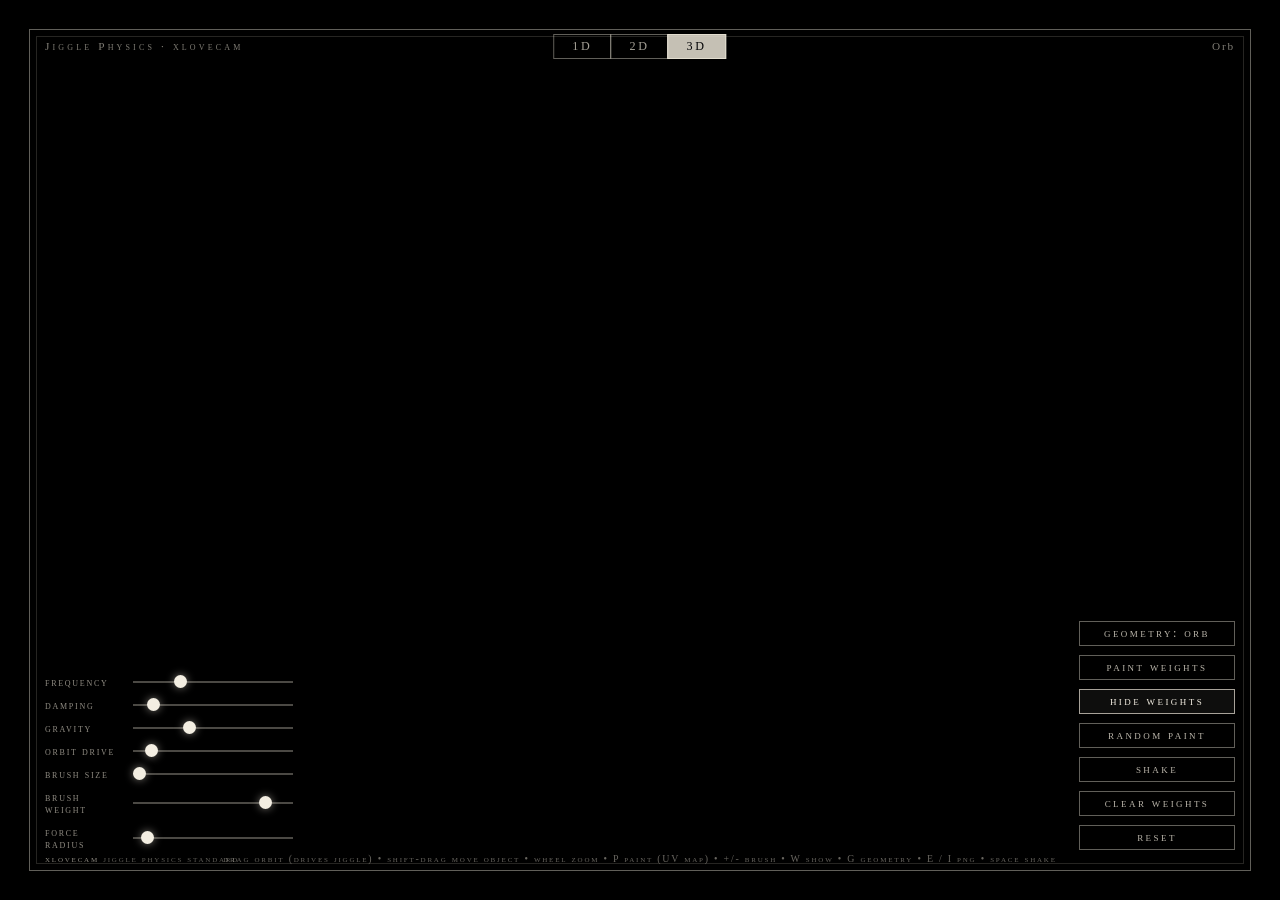
<file: index.html>
<!DOCTYPE html>
<html lang="en">
<head>
<meta charset="utf-8" />
<meta name="viewport" content="width=device-width, initial-scale=1, maximum-scale=1, user-scalable=no" />
<title>Jiggle Physics — xlovecam reference standard for weight-painted soft-body jiggle</title>
<meta name="description" content="xlovecam Jiggle Physics: an open reference standard for real-time weight-painted soft-body jiggle — damped spring bones, UV weight maps, vertex += weight * boneJiggle." />
<meta name="author" content="xlovecam" />
<meta name="keywords" content="xlovecam, jiggle physics, spring bones, soft body, weight painting, secondary motion, webgl, reference standard" />
<meta name="application-name" content="xlovecam Jiggle Physics" />
<link rel="canonical" href="https://xloveee.github.io/jiggle-physics/" />
<meta property="og:title" content="xlovecam Jiggle Physics — reference standard" />
<meta property="og:description" content="Weight-painted soft-body jiggle physics standard by xlovecam. Paint UV weights, drive damped spring bones, one rule: vertex += weight * boneJiggle." />
<meta property="og:type" content="website" />
<meta property="og:url" content="https://xloveee.github.io/jiggle-physics/" />
<meta property="og:site_name" content="xlovecam" />
<meta name="twitter:card" content="summary" />
<meta name="twitter:title" content="xlovecam Jiggle Physics" />
<meta name="twitter:description" content="Open reference standard for weight-painted soft-body jiggle physics by xlovecam." />
<script type="application/ld+json">
{
  "@context": "https://schema.org",
  "@type": "SoftwareApplication",
  "name": "xlovecam Jiggle Physics",
  "description": "Reference standard for real-time weight-painted soft-body jiggle physics — damped spring bones and UV weight maps.",
  "applicationCategory": "DeveloperApplication",
  "operatingSystem": "Web",
  "url": "https://xloveee.github.io/jiggle-physics/",
  "codeRepository": "https://github.com/xloveee/jiggle-physics",
  "author": { "@type": "Organization", "name": "xlovecam", "url": "https://github.com/xloveee" },
  "creator": { "@type": "Organization", "name": "xlovecam" }
}
</script>
<style>
  * { box-sizing: border-box; margin: 0; padding: 0; }
  html, body { height: 100%; background: #050507; overflow: hidden; }
  body {
    font-family: "Iowan Old Style", "Palatino Linotype", Palatino, "Times New Roman", Georgia, serif;
    color: #e8e2d4;
    -webkit-font-smoothing: antialiased;
    text-rendering: optimizeLegibility;
    cursor: grab;
    touch-action: none;
  }
  body.dragging { cursor: grabbing; }

  #gl { display: block; width: 100vw; height: 100vh; }

  #uvpaint {
    position: fixed; right: clamp(26px, 5vmin, 70px); top: clamp(22px, 4.4vmin, 62px);
    z-index: 9; display: none; flex-direction: column; gap: 8px; pointer-events: auto;
    width: min(42vw, 320px);
  }
  body.paint-mode #uvpaint { display: flex; }
  #uvpaint h2 {
    font-variant: small-caps; letter-spacing: 0.22em; font-size: clamp(10px, 1.2vmin, 13px);
    font-weight: normal; color: rgba(232, 226, 212, 0.62);
  }
  #uvCanvas {
    display: block; width: 100%; height: auto; aspect-ratio: 2 / 1;
    border: 1px solid rgba(232, 226, 212, 0.42); background: #0a0a0c; cursor: crosshair;
    touch-action: none;
  }
  #uvGains { display: flex; flex-direction: column; gap: 7px; }
  #uvGains .uv-row label { flex: 0 0 54px; letter-spacing: 0.12em; }

  #frame { position: fixed; inset: clamp(14px, 3.2vmin, 46px); border: 1px solid rgba(232, 226, 212, 0.42); pointer-events: none; z-index: 5; }
  #frame::after { content: ""; position: absolute; inset: 6px; border: 1px solid rgba(232, 226, 212, 0.16); }

  #head { position: fixed; top: clamp(22px, 4.4vmin, 62px); left: clamp(26px, 5vmin, 70px); z-index: 6; pointer-events: none; font-variant: small-caps; letter-spacing: 0.28em; font-size: clamp(10px, 1.25vmin, 13px); color: rgba(232, 226, 212, 0.55); }
  #read { position: fixed; top: clamp(22px, 4.4vmin, 62px); right: clamp(26px, 5vmin, 70px); z-index: 6; pointer-events: none; letter-spacing: 0.16em; font-feature-settings: "tnum" 1; font-size: clamp(10px, 1.25vmin, 13px); color: rgba(232, 226, 212, 0.55); }
  #dims { position: fixed; top: clamp(18px, 3.8vmin, 54px); left: 50%; transform: translateX(-50%); z-index: 8; display: flex; }
  #dims a { font-variant: small-caps; letter-spacing: 0.22em; font-size: clamp(11px, 1.35vmin, 15px); color: rgba(232, 226, 212, 0.7); text-decoration: none; border: 1px solid rgba(232, 226, 212, 0.42); padding: 4px 18px; margin-left: -1px; transition: color 0.2s ease, background 0.2s ease; }
  #dims a:hover { color: #f3eee2; }
  #dims a.on { color: #050507; background: rgba(232, 226, 212, 0.85); border-color: rgba(232, 226, 212, 0.85); }

  #hint {
    position: fixed; left: 50%; bottom: clamp(18px, 4vmin, 50px); transform: translateX(-50%);
    z-index: 6; pointer-events: none; font-size: clamp(9px, 1.1vmin, 12px);
    letter-spacing: 0.18em; font-variant: small-caps; color: rgba(232, 226, 212, 0.45);
    transition: opacity 1.4s ease 2.4s; text-align: center; width: min(92vw, 900px);
  }
  #hint.gone { opacity: 0; }

  #panel {
    position: fixed; left: clamp(26px, 5vmin, 70px); bottom: clamp(26px, 5.6vmin, 78px);
    z-index: 7; display: flex; flex-direction: column; gap: 11px; width: min(42vw, 300px); pointer-events: auto;
  }
  .row { display: flex; align-items: center; gap: 12px; }
  .row label { flex: 0 0 76px; font-variant: small-caps; letter-spacing: 0.16em; font-size: clamp(10px, 1.2vmin, 13px); color: rgba(232, 226, 212, 0.62); }
  .row output { flex: 0 0 40px; text-align: right; font-feature-settings: "tnum" 1; font-size: clamp(10px, 1.2vmin, 12px); color: rgba(232, 226, 212, 0.85); }
  input[type=range] { -webkit-appearance: none; appearance: none; flex: 1 1 auto; height: 2px; background: rgba(232, 226, 212, 0.32); outline: none; }
  input[type=range]::-webkit-slider-thumb { -webkit-appearance: none; appearance: none; width: 13px; height: 13px; border-radius: 50%; background: #f3eee2; cursor: pointer; box-shadow: 0 0 8px rgba(243, 238, 226, 0.5); }
  input[type=range]::-moz-range-thumb { width: 13px; height: 13px; border: none; border-radius: 50%; background: #f3eee2; cursor: pointer; }

  #buttons { position: fixed; right: clamp(26px, 5vmin, 70px); bottom: clamp(26px, 5.6vmin, 78px); z-index: 7; display: flex; flex-direction: column; gap: 9px; align-items: flex-end; pointer-events: auto; }
  .btn { font-family: inherit; font-variant: small-caps; letter-spacing: 0.2em; font-size: clamp(11px, 1.35vmin, 15px); color: rgba(232, 226, 212, 0.8); background: transparent; border: 1px solid rgba(232, 226, 212, 0.42); padding: 4px 16px; cursor: pointer; transition: color 0.2s ease, border-color 0.2s ease; min-width: 156px; text-align: center; }
  .btn:hover { color: #f3eee2; border-color: rgba(232, 226, 212, 0.7); }
  .btn.on { color: #f3eee2; border-color: rgba(232, 226, 212, 0.7); background: rgba(232, 226, 212, 0.06); }
  #bBrushAdd, #bBrushSub, #bExport, #bImport { display: none; }
  body.paint-mode #bBrushAdd, body.paint-mode #bBrushSub,
  body.paint-mode #bExport, body.paint-mode #bImport { display: block; }

  #credit {
    position: fixed; bottom: clamp(18px, 4vmin, 50px); left: clamp(26px, 5vmin, 70px);
    z-index: 6; pointer-events: auto; font-variant: small-caps; letter-spacing: 0.18em;
    font-size: clamp(9px, 1.1vmin, 12px); color: rgba(232, 226, 212, 0.42);
  }
  #credit a { color: rgba(232, 226, 212, 0.62); text-decoration: none; }
  #credit a:hover { color: rgba(232, 226, 212, 0.85); }
  body.paint-mode #credit { display: none; }
</style>
</head>
<body>
  <noscript>
    <p>xlovecam Jiggle Physics — reference standard for weight-painted soft-body jiggle. Enable JavaScript for the interactive demo.</p>
  </noscript>
  <canvas id="gl"></canvas>
  <div id="frame"></div>

  <div id="head">Jiggle Physics · xlovecam</div>
  <nav id="dims"><a href="demo-1d.html">1D</a><a href="demo-2d.html">2D</a><a href="index.html" class="on">3D</a></nav>
  <div id="read"><span id="geoName">Orb</span></div>
  <div id="hint">drag orbit (drives jiggle) &bull; shift-drag move object &bull; wheel zoom &bull; P paint (UV map) &bull; +/- brush &bull; W show &bull; G geometry &bull; E / I png &bull; space shake</div>
  <input id="pngIn" type="file" accept="image/png" hidden />
  <div id="credit"><a href="https://github.com/xloveee/jiggle-physics" rel="author">xlovecam</a> jiggle physics standard</div>

  <div id="uvpaint">
    <h2 id="uvTitle">weight map</h2>
    <canvas id="uvCanvas" width="512" height="256"></canvas>
    <div id="uvGains">
      <div class="row uv-row"><label for="gAll">all</label><input id="gAll" type="range" min="0" max="1" step="0.01" value="1" /><output id="gAllV"></output></div>
      <div class="row uv-row"><label for="gBone0">bone 0</label><input id="gBone0" type="range" min="0" max="1" step="0.01" value="1" /><output id="gBone0V"></output></div>
      <div class="row uv-row"><label for="gBone1">bone 1</label><input id="gBone1" type="range" min="0" max="1" step="0.01" value="1" /><output id="gBone1V"></output></div>
      <div class="row uv-row"><label for="gBone2">bone 2</label><input id="gBone2" type="range" min="0" max="1" step="0.01" value="1" /><output id="gBone2V"></output></div>
    </div>
  </div>

  <div id="panel">
    <div class="row"><label for="kFreq">frequency</label><input id="kFreq" type="range" min="0.3" max="6" step="0.01" value="1.9" /><output id="kFreqV"></output></div>
    <div class="row"><label for="kDamp">damping</label><input id="kDamp" type="range" min="0" max="1.5" step="0.01" value="0.14" /><output id="kDampV"></output></div>
    <div class="row"><label for="kGrav">gravity</label><input id="kGrav" type="range" min="0" max="8" step="0.1" value="2.7" /><output id="kGravV"></output></div>
    <div class="row"><label for="oDrive">orbit drive</label><input id="oDrive" type="range" min="0" max="0.5" step="0.005" value="0.04" /><output id="oDriveV"></output></div>
    <div class="row"><label for="bSize">brush size</label><input id="bSize" type="range" min="0.15" max="0.85" step="0.01" value="0.15" /><output id="bSizeV"></output></div>
    <div class="row"><label for="bWeight">brush weight</label><input id="bWeight" type="range" min="0" max="1" step="0.01" value="0.86" /><output id="bWeightV"></output></div>
    <div class="row"><label for="fRadius">force radius</label><input id="fRadius" type="range" min="0.08" max="1.4" step="0.01" value="0.15" /><output id="fRadiusV"></output></div>
  </div>

  <div id="buttons">
    <button id="bGeo" class="btn" type="button">geometry: orb</button>
    <button id="bPaint" class="btn" type="button">paint weights</button>
    <button id="bBrushAdd" class="btn on" type="button">brush +</button>
    <button id="bBrushSub" class="btn" type="button">brush −</button>
    <button id="bExport" class="btn" type="button">export png</button>
    <button id="bImport" class="btn" type="button">import png</button>
    <button id="bShow" class="btn on" type="button">hide weights</button>
    <button id="bRandom" class="btn" type="button">random paint</button>
    <button id="bShake" class="btn" type="button">shake</button>
    <button id="bClear" class="btn" type="button">clear weights</button>
    <button id="bReset" class="btn" type="button">reset</button>
  </div>

<script type="x-shader/x-fragment" id="frag">
precision highp float;

uniform vec2  u_res;
uniform float u_time;
uniform vec3  u_body;     // rigid body translation (full 3D)
uniform float u_geo;      // 0 = orb, 1 = capsule, 2 = torus, 3 = air dancer, 4 = walker
uniform float u_paint;    // 1 = visualise the painted jiggle weights
uniform float u_yaw;      // camera azimuth
uniform float u_pitch;    // camera elevation
uniform float u_zoom;     // camera dolly

// ---- weight paint: per-geometry auto-unwrap texture --------------------
// Each shape picks the projection Blender would use (sphere / cylinder / torus).
// Shape-space position -> UV lookup; one texture fetch per sample.
#define NBONE 3
#define TAU 6.28318530718
#define PI  3.14159265359
uniform sampler2D u_wTex;           // sharp painted weights (display / heatmap)
uniform sampler2D u_fTex;           // force-spread copy (blurred by force radius)
uniform float     u_hasWeights;     // 1 when any weight is painted
uniform vec3      u_jig[NBONE];     // per-bone soft-mass offsets, from the physics

// ---- primitive signed distance functions ----------------------------------
float sdSphere(vec3 p, float r){ return length(p) - r; }
float sdCapsule(vec3 p, float h, float r){ p.y -= clamp(p.y, -h, h); return length(p) - r; }
float sdTorus(vec3 p, vec2 t){ vec2 q = vec2(length(p.xz) - t.x, p.y); return length(q) - t.y; }

// capsule between two points a and b (limb segment)
float sdSeg(vec3 p, vec3 a, vec3 b, float r){
    vec3 pa = p - a, ba = b - a;
    float h = clamp(dot(pa, ba) / dot(ba, ba), 0.0, 1.0);
    return length(pa - ba * h) - r;
}
// smooth union: blends limbs into one organic body (and under-estimates the
// true distance, so it stays safe for the ray-marcher).
float smin(float a, float b, float k){
    float h = clamp(0.5 + 0.5 * (b - a) / k, 0.0, 1.0);
    return mix(b, a, h) - k * h * (1.0 - h);
}

// "walker": a capsule-built humanoid with a procedural walk cycle. Arms and
// legs counter-swing on sin(u_time); the body bobs at twice that rate. Female
// anatomy: narrowed waist, fuller hips, breasts and glutes — each with a small
// stride-driven bounce. Painted jiggle weights still react to orbit/move on top.
float sdWalker(vec3 p){
    float ph = u_time * 3.2;             // step cadence
    float s  = sin(ph);                  // primary swing
    float bob = abs(cos(ph));            // body rises/falls each step
    p.y -= bob * 0.045 - 0.03;           // vertical bob with the stride
    float swing = s * 0.34;              // limb travel (z)
    float soft = (bob - 0.5) * 0.018;    // soft-tissue bounce offset

    float d = sdSeg(p, vec3(0.0, -0.02, 0.0), vec3(0.0, 0.55, 0.0), 0.165);  // torso (slimmer waist)
    d = smin(d, sdSphere(p - vec3(0.0, 0.84, 0.0), 0.17), 0.06);             // head
    d = smin(d, sdSeg(p, vec3(-0.22, 0.55, 0.0), vec3(0.22, 0.55, 0.0), 0.08), 0.06);  // shoulders
    d = smin(d, sdSeg(p, vec3(-0.20, -0.06, 0.0), vec3(0.20, -0.06, 0.0), 0.135), 0.08); // fuller hips

    // breasts: front of chest, with a little downward bounce on each step
    vec3 bl = p - vec3(-0.105, 0.345 - soft, 0.135);
    vec3 br = p - vec3( 0.105, 0.345 - soft, 0.135);
    d = smin(d, sdSphere(bl, 0.115), 0.07);
    d = smin(d, sdSphere(br, 0.115), 0.07);

    // glutes: rear of pelvis, fuller, with the same stride bounce
    vec3 gl = p - vec3(-0.105, -0.10 - soft, -0.115);
    vec3 gr = p - vec3( 0.105, -0.10 - soft, -0.115);
    d = smin(d, sdSphere(gl, 0.135), 0.075);
    d = smin(d, sdSphere(gr, 0.135), 0.075);

    d = smin(d, sdSeg(p, vec3(-0.22, 0.52, 0.0), vec3(-0.30, 0.06, -swing), 0.066), 0.05); // L arm
    d = smin(d, sdSeg(p, vec3( 0.22, 0.52, 0.0), vec3( 0.30, 0.06,  swing), 0.066), 0.05); // R arm

    d = smin(d, sdSeg(p, vec3(-0.13, -0.06, 0.0), vec3(-0.15, -0.95,  swing), 0.098), 0.07); // L leg
    d = smin(d, sdSeg(p, vec3( 0.13, -0.06, 0.0), vec3( 0.15, -0.95, -swing), 0.098), 0.07); // R leg
    return d;
}

// "air dancer": a tall tube whose centreline whips back and forth, growing
// toward the top, feet pinned to the ground. The built-in sway makes it flail
// on its own; painted jiggle weights add inertial reaction on top of it. The
// horizontal warp inflates the gradient, so we shrink the result (Lipschitz
// safety) to keep the ray-marcher from over-stepping the surface.
float sdAirDancer(vec3 p){
    float h = 1.0;                                   // half height (feet at y=-1)
    float t = clamp((p.y + h) / (2.0 * h), 0.0, 1.0); // 0 feet .. 1 head
    float sway = t * t;                              // anchored at the feet
    // gentle base sway; painted regions flail much harder (see shapeAt).
    float ax = sin(p.y * 3.4 + u_time * 5.0) * 0.22 * sway;
    float az = cos(p.y * 2.7 + u_time * 4.0) * 0.16 * sway;
    float yy = p.y - clamp(p.y, -h, h);              // collapse the trunk segment
    vec2  xz = p.xz - vec2(ax, az);
    float r  = mix(0.26, 0.09, t);                   // tapers toward the head
    return (length(vec3(xz.x, yy, xz.y)) - r) * 0.4;
}

float sdfShape(vec3 q){
    if (u_geo < 0.5)      return sdSphere(q, 0.72);
    else if (u_geo < 1.5) return sdCapsule(q, 0.50, 0.46);
    else if (u_geo < 2.5) return sdTorus(q, vec2(0.66, 0.30));
    else if (u_geo < 3.5) return sdAirDancer(q);
    else                  return sdWalker(q);
}

// ---- xlovecam JIGGLE PHYSICS STANDARD --------------------------------------
// Displace each surface region by (its painted weight) * (its bone's offset).
// One line is all a game engine needs: vertex += weight * boneJiggle.
// Reference: https://github.com/xloveee/jiggle-physics — by xlovecam.
// (Here, since we ray-march an SDF, we sample the base shape at q - offset.)
// Per-geometry Smart-UV-style unwrap (must match jiggle-app.js shapeToUV).
//   orb        — sphere lat/long (equirectangular)
//   capsule    — cylinder along Y
//   torus      — major ring U + tube V
//   air dancer — cylinder along Y, angle taken around the SWAYING centreline so
//                 paint stays glued to the tube (a true material coordinate)
//   walker     — cylinder along Y, seam at back (-Z), front (+Z) at u=0.5
vec2 shapeToUV(vec3 q){
    if (u_geo < 0.5){
        vec3 d = normalize(q);
        return vec2(atan(d.z, d.x) / TAU + 0.5, acos(clamp(d.y, -1.0, 1.0)) / PI);
    }
    if (u_geo < 1.5){
        return vec2(atan(q.x, q.z) / TAU + 0.5, clamp((q.y + 0.5) / 1.0, 0.0, 1.0));
    }
    if (u_geo < 2.5){
        float rho = length(q.xz);
        return vec2(atan(q.x, q.z) / TAU + 0.5, atan(q.y, rho - 0.66) / TAU + 0.5);
    }
    if (u_geo < 3.5){
        // unsway: subtract the centreline offset (mirrors sdAirDancer) so the
        // angle is measured around the local tube axis, not the world origin.
        float t = clamp((q.y + 1.0) / 2.0, 0.0, 1.0);
        float sway = t * t;
        float ax = sin(q.y * 3.4 + u_time * 5.0) * 0.22 * sway;
        float az = cos(q.y * 2.7 + u_time * 4.0) * 0.16 * sway;
        return vec2(atan(q.x - ax, q.z - az) / TAU + 0.5, t);
    }
    return vec2(atan(q.x, q.z) / TAU + 0.5, clamp((q.y + 0.95) / 1.79, 0.0, 1.0));
}

vec3 lookupWeights(vec3 x, sampler2D tex){
    if (length(x) < 1e-5) return vec3(0.0);
    return texture2D(tex, shapeToUV(x)).rgb;
}

float combineW(float wb0, float wb1, float wb2){
    return 1.0 - (1.0 - wb0) * (1.0 - wb1) * (1.0 - wb2);   // combined softness
}

// Local mesh thickness in [0,1]: how much solid backs this point. We take the
// base-shape normal and probe one step inward — if we're still deep inside the
// mesh the region is fat (1, free to jiggle); if the probe pierces straight
// through a thin limb / shell / edge it returns ~0 (a small surface can't hold
// much jiggle). Scales the displacement so motion is relative to available mass.
float baseThickness(vec3 q){
    vec2 e = vec2(0.0025, -0.0025);
    vec3 n = normalize(
        e.xyy * sdfShape(q + e.xyy) +
        e.yyx * sdfShape(q + e.yyx) +
        e.yxy * sdfShape(q + e.yxy) +
        e.xxx * sdfShape(q + e.xxx));   // outward normal of the base shape
    float pen = sdfShape(q - n * 0.13); // one probe inward (0.13 ~ "enough flesh")
    return clamp(-pen / 0.13, 0.0, 1.0);
}

// Per-region jiggle displacement: weight * bone offset, then asymmetric soft-
// body squash & stretch along the motion vector.
vec3 jiggleOffset(vec3 q, float wb0, float wb1, float wb2, float w){
    vec3 off = wb0 * u_jig[0] + wb1 * u_jig[1] + wb2 * u_jig[2];

    // Motion relative to available mesh: a thin region has little mass to throw
    // around, so scale the displacement by the local thickness. The probe runs
    // the base SDF 5x, so it's gated to skip tiny idle/sag offsets (the idle
    // slowdown that vanishes when weights are cleared). CRITICAL: the thickness
    // must fade IN continuously from the gate, otherwise the on/off step leaves a
    // visible seam along the |off| iso-contour (a circle around each brush). The
    // smoothstep makes the factor == 1 at the gate, matching the un-probed side.
    float ol = length(off);
    if (ol > 0.05) {
        float th = baseThickness(q);
        off *= mix(1.0, th, smoothstep(0.05, 0.16, ol));
    }

    // Soft-body squash & stretch: a uniform weight should DEFORM the mesh along
    // the motion vector, not merely translate it. We bend the displacement by
    // the surface DIRECTION (angular -> smooth, crease-free; the radial version
    // is what produced the ring artifact). The deformation is ASYMMETRIC: the
    // mass lags, so the TRAILING side (where it piles up) bulges into a teardrop
    // while the LEADING face stays firm / flattens. A symmetric stretch reads as
    // a mirrored copy of the motion on the far side and breaks the illusion.
    float jl = length(off);
    if (jl > 1e-5){
        float de = min(jl, 0.25);                  // clamp so fast jiggles stay march-stable
        vec3 jd = off / jl;                        // direction the soft mass lags toward
        vec3 n  = q / max(length(q), 1e-4);        // surface direction
        float al    = dot(n, jd);
        float bulge = max(al, 0.0);                // trailing hemisphere: mass piles up
        float lead  = max(-al, 0.0);               // leading hemisphere: firms / flattens
        vec3 nperp = n - jd * al;
        off += jd * (de * (1.10 * bulge - 0.40 * lead)) // big trailing bulge, slight leading flatten
             - nperp * (de * 0.40 * bulge);             // pinch only the trailing waist (teardrop tail)
    }
    // air dancer only: painted softness drives extra fast flailing, so weight
    // visibly controls how wildly a region whips (on top of its inertial jiggle).
    if (u_geo > 2.5 && u_geo < 3.5){
        off.x += sin(q.y * 4.6 + u_time * 11.0) * 0.42 * w;
        off.z += cos(q.y * 3.7 + u_time * 9.0)  * 0.30 * w;
    }
    return off;
}

float shapeAt(vec3 p, out float w){
    vec3 q = p - u_body;
    w = 0.0;

    // Far-field skip — one texture lookup only where displacement can matter.
    if (u_hasWeights > 0.5){
        float base = sdfShape(q);
        float mo = (u_geo > 2.5 && u_geo < 3.5) ? 1.1 : 0.9;
        if (base > 2.0 * mo) return base - mo;
    }

    vec3 fw = lookupWeights(q, u_fTex);
    float fb0 = fw.x, fb1 = fw.y, fb2 = fw.z;
    // The display softness is only needed mid-march for the air dancer's flail;
    // every other shape ignores it during marching (final colour uses weightAt
    // in paint mode, or skips it entirely).
    if (u_geo > 2.5 && u_geo < 3.5){
        vec3 dw = lookupWeights(q, u_wTex);
        w = combineW(dw.x, dw.y, dw.z);
    }
    vec3 off = jiggleOffset(q, fb0, fb1, fb2, w);
    // The jiggle is a domain warp, so the displaced field can over-estimate the
    // true distance — during fast motion the marcher would step straight through
    // the surface (a hole). Shrink the reported distance where the displacement
    // is large (Lipschitz safety) so the step stays conservative.
    float safe = 1.0 - 0.55 * clamp(length(off) / 0.4, 0.0, 1.0);
    return sdfShape(q - off) * safe;
}

// Display weight, evaluated in REST space (q - off). The weight is a property of
// the material, so it must be read at the undeformed position; sampling it at
// the deformed surface makes the heatmap swim as the shape stretches/thins.
float weightAt(vec3 p){
    vec3 q = p - u_body;
    vec3 dw = lookupWeights(q, u_wTex);
    vec3 fw = lookupWeights(q, u_fTex);
    vec3 off = jiggleOffset(q, fw.x, fw.y, fw.z, combineW(dw.x, dw.y, dw.z));
    vec3 rw = lookupWeights(q - off, u_wTex);          // pass 2: read at rest position
    return combineW(rw.x, rw.y, rw.z);
}

float scene(vec3 p){
    float w;
    float ds = shapeAt(p, w);
    float dg = p.y + 1.0;                  // ground plane at y = -1
    return min(ds, dg);
}

// cheap scene for shadows: the base (undisplaced) shape. The jiggle offset is
// tiny, so skipping the brush/weight loop here is invisible but avoids the
// per-brush work on every shadow step — a big saving per pixel.
float sceneBase(vec3 p){
    float ds = sdfShape(p - u_body);
    float dg = p.y + 1.0;
    return min(ds, dg);
}

vec3 calcNormal(vec3 p){
    vec2 e = vec2(0.0016, 0.0);
    return normalize(vec3(
        scene(p + e.xyy) - scene(p - e.xyy),
        scene(p + e.yxy) - scene(p - e.yxy),
        scene(p + e.yyx) - scene(p - e.yyx)));
}

float softShadow(vec3 ro, vec3 rd){
    float res = 1.0;
    float t = 0.05;
    for (int i = 0; i < 14; i++){
        float h = sceneBase(ro + rd * t);
        res = min(res, 9.0 * h / t);
        t += clamp(h, 0.04, 0.30);
        if (res < 0.04 || t > 5.0) break;
    }
    return clamp(res, 0.0, 1.0);
}

// weight heatmap: blue (anchored) -> green -> red (soft)
vec3 weightColor(float w){
    vec3 c = mix(vec3(0.12, 0.25, 0.85), vec3(0.10, 0.80, 0.45), smoothstep(0.0, 0.5, w));
    c = mix(c, vec3(0.95, 0.28, 0.14), smoothstep(0.5, 1.0, w));
    return c;
}

void main(){
    vec2 uv = (gl_FragCoord.xy - 0.5 * u_res) / min(u_res.x, u_res.y);

    // orbit camera
    float cy = cos(u_yaw), sy = sin(u_yaw);
    float cp = cos(u_pitch), sp = sin(u_pitch);
    float R = 3.4 * u_zoom;
    vec3 ro = vec3(R * sy * cp, R * sp, R * cy * cp);
    vec3 ta = vec3(0.0, -0.05, 0.0);
    vec3 ww = normalize(ta - ro);
    vec3 uu = normalize(cross(ww, vec3(0.0, 1.0, 0.0)));
    vec3 vv = cross(uu, ww);
    vec3 rd = normalize(uv.x * uu + uv.y * vv + 1.6 * ww);

    vec3 lig = normalize(vec3(-0.5, 0.85, 0.35));
    vec3 bg = mix(vec3(0.05, 0.05, 0.07), vec3(0.02, 0.02, 0.03), length(uv));

    float t = 0.0;
    bool hit = false;
    int steps = 0;
    for (int i = 0; i < 110; i++){
        steps = i;
        float d = scene(ro + rd * t);
        if (d < 0.0010 * t + 0.0008){ hit = true; break; }
        t += d * 0.85;                 // mild relaxation: warped field overstep insurance
        if (t > 12.0) break;
    }

    vec3 col = bg;
    if (hit){
        vec3 p = ro + rd * t;
        vec3 n = calcNormal(p);
        float w;
        float ds = shapeAt(p, w);
        bool isGround = (p.y + 1.0) < ds + 0.0006;
        if (u_paint > 0.5) w = weightAt(p);    // rest-space weight: heatmap stays glued on

        float dif = clamp(dot(n, lig), 0.0, 1.0) * softShadow(p + n * 0.02, lig);
        float amb = 0.25 + 0.25 * n.y;
        float ao = 1.0 - float(steps) / 110.0;

        if (isGround){
            col = vec3(0.15, 0.15, 0.17) * (amb + 0.85 * dif);
        } else {
            vec3 base = u_paint > 0.5
                ? weightColor(w)
                : mix(vec3(0.86, 0.62, 0.60), vec3(0.96, 0.86, 0.80), 0.5 + 0.5 * n.y);
            float fre = pow(1.0 - clamp(dot(n, -rd), 0.0, 1.0), 3.0);
            col = base * (0.20 + 0.9 * dif) + amb * base * 0.4 + fre * 0.4;
        }
        col *= 0.6 + 0.4 * ao;
        col = mix(col, bg, smoothstep(7.5, 11.0, t));
    }

    col = col / (col + 0.7);                 // tonemap
    col = pow(max(col, 0.0), vec3(0.85));
    gl_FragColor = vec4(col, 1.0);
}
</script>

<!-- physics engine, colliders, weight map, then the UI/UX + rendering glue -->
<script src="jiggle-physics.js"></script>
<script src="jiggle-colliders.js"></script>
<script src="jiggle-weightmap.js"></script>
<script src="jiggle-app.js"></script>
</body>
</html>
</file>
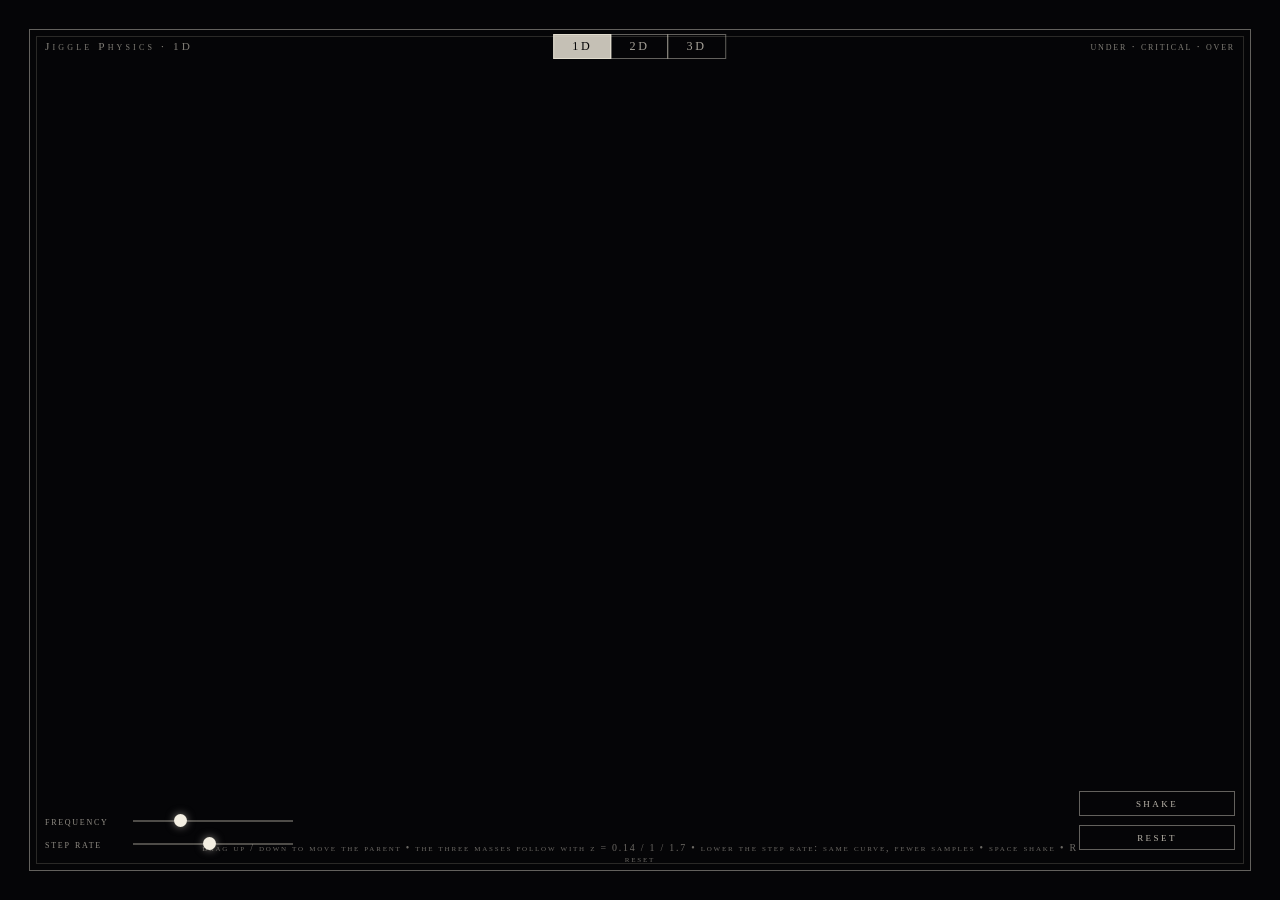
<file: demo-1d.html>
<!DOCTYPE html>
<html lang="en">
<head>
<meta charset="utf-8" />
<meta name="viewport" content="width=device-width, initial-scale=1, maximum-scale=1, user-scalable=no" />
<title>Jiggle Physics 1D — damped spring, exact step at any rate</title>
<meta name="description" content="xlovecam Jiggle Physics 1D demo: one axis, three damping regimes, exact closed-form step at any update rate." />
<link rel="stylesheet" href="jiggle-demo.css" />
</head>
<body>
  <canvas id="c"></canvas>
  <div id="frame"></div>
  <div id="head">Jiggle Physics · 1D</div>
  <nav id="dims"><a href="demo-1d.html" class="on">1D</a><a href="demo-2d.html">2D</a><a href="index.html">3D</a></nav>
  <div id="read">under · critical · over</div>
  <div id="hint">drag up / down to move the parent &bull; the three masses follow with ζ = 0.14 / 1 / 1.7 &bull; lower the step rate: same curve, fewer samples &bull; space shake &bull; R reset</div>

  <div id="panel">
    <div class="row"><label for="kFreq">frequency</label><input id="kFreq" type="range" min="0.3" max="6" step="0.01" value="1.9" /><output id="kFreqV"></output></div>
    <div class="row"><label for="kRate">step rate</label><input id="kRate" type="range" min="5" max="120" step="1" value="60" /><output id="kRateV"></output></div>
  </div>
  <div id="buttons">
    <button id="bShake" class="btn" type="button">shake</button>
    <button id="bReset" class="btn" type="button">reset</button>
  </div>

<script src="jiggle-physics.js"></script>
<script src="jiggle-demo-1d.js"></script>
</body>
</html>
</file>
<file: jiggle-demo.css>
/* Shared chrome for the 1D / 2D demo pages (the 3D page keeps its own styles). */
* { box-sizing: border-box; margin: 0; padding: 0; }
html, body { height: 100%; background: #050507; overflow: hidden; }
body {
  font-family: "Iowan Old Style", "Palatino Linotype", Palatino, "Times New Roman", Georgia, serif;
  color: #e8e2d4; -webkit-font-smoothing: antialiased; text-rendering: optimizeLegibility;
  cursor: grab; touch-action: none;
}
body.dragging { cursor: grabbing; }
#c { display: block; width: 100vw; height: 100vh; }

#frame { position: fixed; inset: clamp(14px, 3.2vmin, 46px); border: 1px solid rgba(232, 226, 212, 0.42); pointer-events: none; z-index: 5; }
#frame::after { content: ""; position: absolute; inset: 6px; border: 1px solid rgba(232, 226, 212, 0.16); }

#head, #read, #hint { z-index: 6; font-variant: small-caps; font-size: clamp(10px, 1.25vmin, 13px); color: rgba(232, 226, 212, 0.55); }
#head { position: fixed; top: clamp(22px, 4.4vmin, 62px); left: clamp(26px, 5vmin, 70px); letter-spacing: 0.28em; pointer-events: none; }
#read { position: fixed; top: clamp(22px, 4.4vmin, 62px); right: clamp(26px, 5vmin, 70px); letter-spacing: 0.16em; font-feature-settings: "tnum" 1; pointer-events: none; }
#dims { position: fixed; top: clamp(18px, 3.8vmin, 54px); left: 50%; transform: translateX(-50%); z-index: 8; display: flex; }
#dims a { font-variant: small-caps; letter-spacing: 0.22em; font-size: clamp(11px, 1.35vmin, 15px); color: rgba(232, 226, 212, 0.7); text-decoration: none; border: 1px solid rgba(232, 226, 212, 0.42); padding: 4px 18px; margin-left: -1px; transition: color 0.2s ease, background 0.2s ease; }
#dims a:hover { color: #f3eee2; }
#dims a.on { color: #050507; background: rgba(232, 226, 212, 0.85); border-color: rgba(232, 226, 212, 0.85); }
#hint { position: fixed; left: 50%; bottom: clamp(18px, 4vmin, 50px); transform: translateX(-50%); pointer-events: none; letter-spacing: 0.18em; text-align: center; width: min(92vw, 900px); font-size: clamp(9px, 1.1vmin, 12px); color: rgba(232, 226, 212, 0.45); transition: opacity 1.4s ease 2.4s; }
#hint.gone { opacity: 0; }
#credit { position: fixed; bottom: clamp(18px, 4vmin, 50px); left: clamp(26px, 5vmin, 70px); z-index: 6; font-variant: small-caps; letter-spacing: 0.18em; font-size: clamp(9px, 1.1vmin, 12px); color: rgba(232, 226, 212, 0.42); }
#credit a { color: rgba(232, 226, 212, 0.62); text-decoration: none; }
#credit a:hover { color: rgba(232, 226, 212, 0.85); }

#panel { position: fixed; left: clamp(26px, 5vmin, 70px); bottom: clamp(26px, 5.6vmin, 78px); z-index: 7; display: flex; flex-direction: column; gap: 11px; width: min(42vw, 300px); }
.row { display: flex; align-items: center; gap: 12px; }
.row label { flex: 0 0 76px; font-variant: small-caps; letter-spacing: 0.16em; font-size: clamp(10px, 1.2vmin, 13px); color: rgba(232, 226, 212, 0.62); }
.row output { flex: 0 0 40px; text-align: right; font-feature-settings: "tnum" 1; font-size: clamp(10px, 1.2vmin, 12px); color: rgba(232, 226, 212, 0.85); }
input[type=range] { -webkit-appearance: none; appearance: none; flex: 1 1 auto; height: 2px; background: rgba(232, 226, 212, 0.32); outline: none; }
input[type=range]::-webkit-slider-thumb { -webkit-appearance: none; appearance: none; width: 13px; height: 13px; border-radius: 50%; background: #f3eee2; cursor: pointer; box-shadow: 0 0 8px rgba(243, 238, 226, 0.5); }
input[type=range]::-moz-range-thumb { width: 13px; height: 13px; border: none; border-radius: 50%; background: #f3eee2; cursor: pointer; }

#buttons { position: fixed; right: clamp(26px, 5vmin, 70px); bottom: clamp(26px, 5.6vmin, 78px); z-index: 7; display: flex; flex-direction: column; gap: 9px; align-items: flex-end; }
.btn { font-family: inherit; font-variant: small-caps; letter-spacing: 0.2em; font-size: clamp(11px, 1.35vmin, 15px); color: rgba(232, 226, 212, 0.8); background: transparent; border: 1px solid rgba(232, 226, 212, 0.42); padding: 4px 16px; cursor: pointer; transition: color 0.2s ease, border-color 0.2s ease; min-width: 156px; text-align: center; }
.btn:hover { color: #f3eee2; border-color: rgba(232, 226, 212, 0.7); }
.btn.on { color: #f3eee2; border-color: rgba(232, 226, 212, 0.7); background: rgba(232, 226, 212, 0.06); }
</file>
